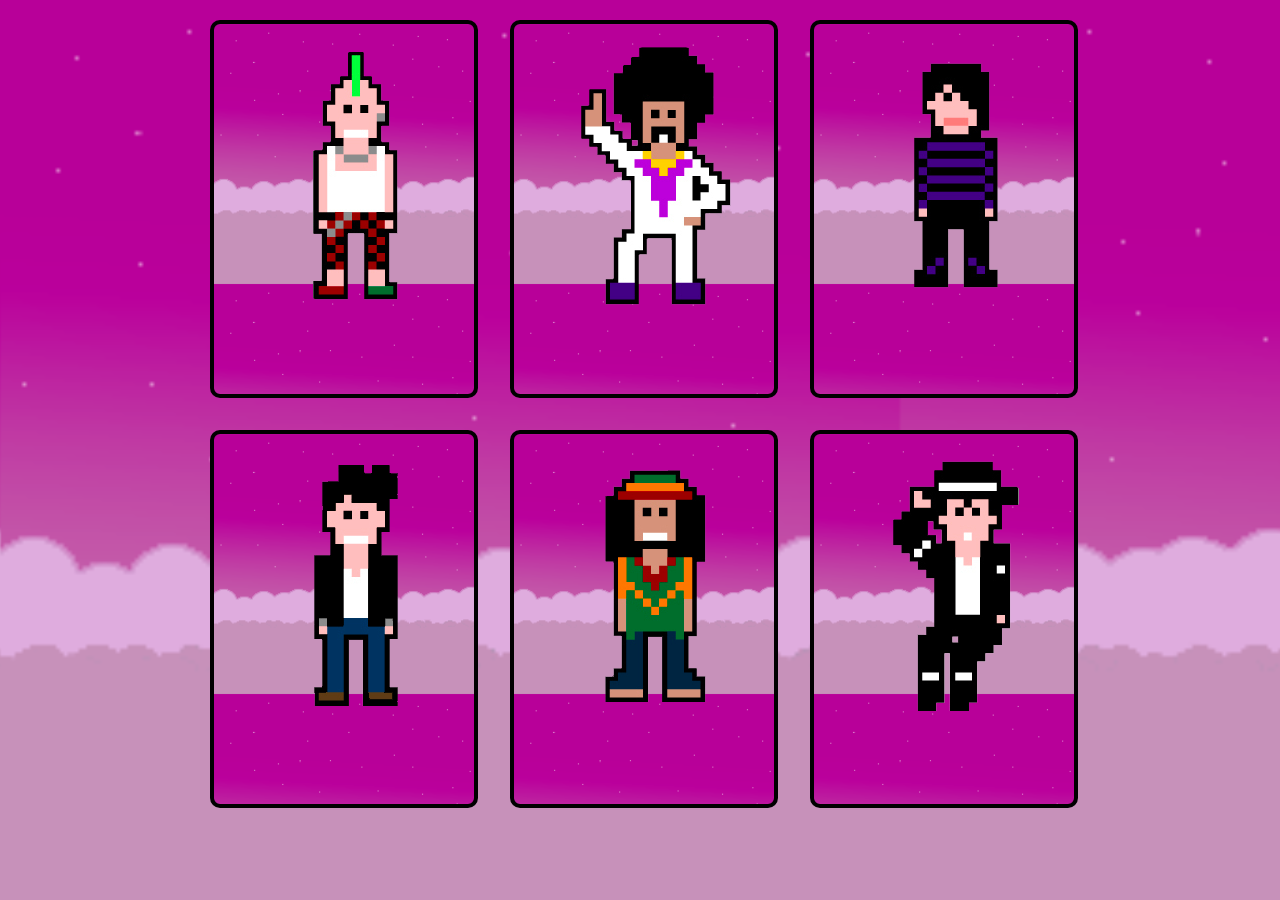
<file: cards.html>
<!DOCTYPE html>
<html lang="en">
  <head>
    <meta charset="UTF-8" />
    <meta http-equiv="X-UA-Compatible" content="IE=edge" />
    <meta name="viewport" content="width=device-width, initial-scale=1.0" />
    <title>Document</title>
    <link rel="stylesheet" href="static/css/styles.css" />
    <link href="https://fonts.cdnfonts.com/css/amiga-forever" rel="stylesheet" />
  </head>
  <body>
    <!-- cards section -->
    <section>
      <div class="wrapper">
        <div class="card-container">
          <div class="card">
            <div class="card-front bad-guy card1">
              <img src="static/images/rotten-johnny.png" />
            </div>
            <div class="card-back">
              <h3>Rotten Johnny</h3>
              <p>
                Battle cry:<br />
                "Never mind your bollocks, I'm going to cream cracker ya!
                Feeling lucky punk?" <br /><br />Weapon of choice:
                <br />Headbutts, flob, studded gloves.
              </p>
            </div>
          </div>
        </div>
        <div class="card-container">
          <div class="card">
            <div class="card-front">
              <img src="static/images/disco-inferno.png" alt="" />
            </div>
            <div class="card-back">
              <h3>Disco Inferno</h3>
              <p>
                Battle cry: <br />"Your midweight Motown crossover R'nB ain't
                disco. I have all the hot moves and I'm going to burn you
                down!"<br />
                <br />Weapon of choice: <br />Lasers fired from the fingers.
              </p>
            </div>
          </div>
        </div>
        <div class="card-container">
          <div class="card">
            <div class="card-front">
              <img src="static/images/the-inhuman-plague.png" />
            </div>
            <div class="card-back">
              <h3>The Inhuman Plague</h3>
              <p>
                Battle cry: <br />"Ey up chuck, you think your songs are
                infectious? I'm going to go fully pandemic mate!"
                <br /><br />Weapon of choice:<br />
                Covid-85 spores
              </p>
            </div>
          </div>
        </div>
        <div class="card-container">
          <div class="card">
            <div class="card-front">
              <img src="static/images/shanking-stevens1.png" />
            </div>
            <div class="card-back">
              <h3>Shanking Stevens</h3>
              <p>
                Battle cry:<br />
                "This ole house ain't big enough for the both of us. What's
                behind the green door? Your demise boyo!" <br /><br />Weapon of
                choice:<br />
                Flick knife (and comb)
              </p>
            </div>
          </div>
        </div>
        <div class="card-container">
          <div class="card">
            <div class="card-front">
              <img src="static/images/bob-mardy.png" />
            </div>
            <div class="card-back">
              <h3>Bob Mardy</h3>
              <p>
                Battle cry:<br />
                "I shot the sheriff and I'm going to take you down. No Lionel
                no-one cry." <br /><br />Weapon of choice:<br />
                Disorientating smoke from a special cigarette.
              </p>
            </div>
          </div>
        </div>
        <div class="card-container">
          <div class="card">
            <div class="card-front">
              <img src="static/images/whackem-jackson.png" />
            </div>
            <div class="card-back">
              <h3>Whack’em Jackson</h3>
              <p>
                Battle cry:<br />
                Arrrrgghhhhh! Your music makes me want to scream. I'm going to
                moonwalk all over you! Hee hee!" <br /><br />Weapon of
                choice:<br />
                Sharpened shoe kicks and a razor blade hat.
              </p>
            </div>
          </div>
        </div>
      </div>
    </section>
  </body>
</html>
</file>
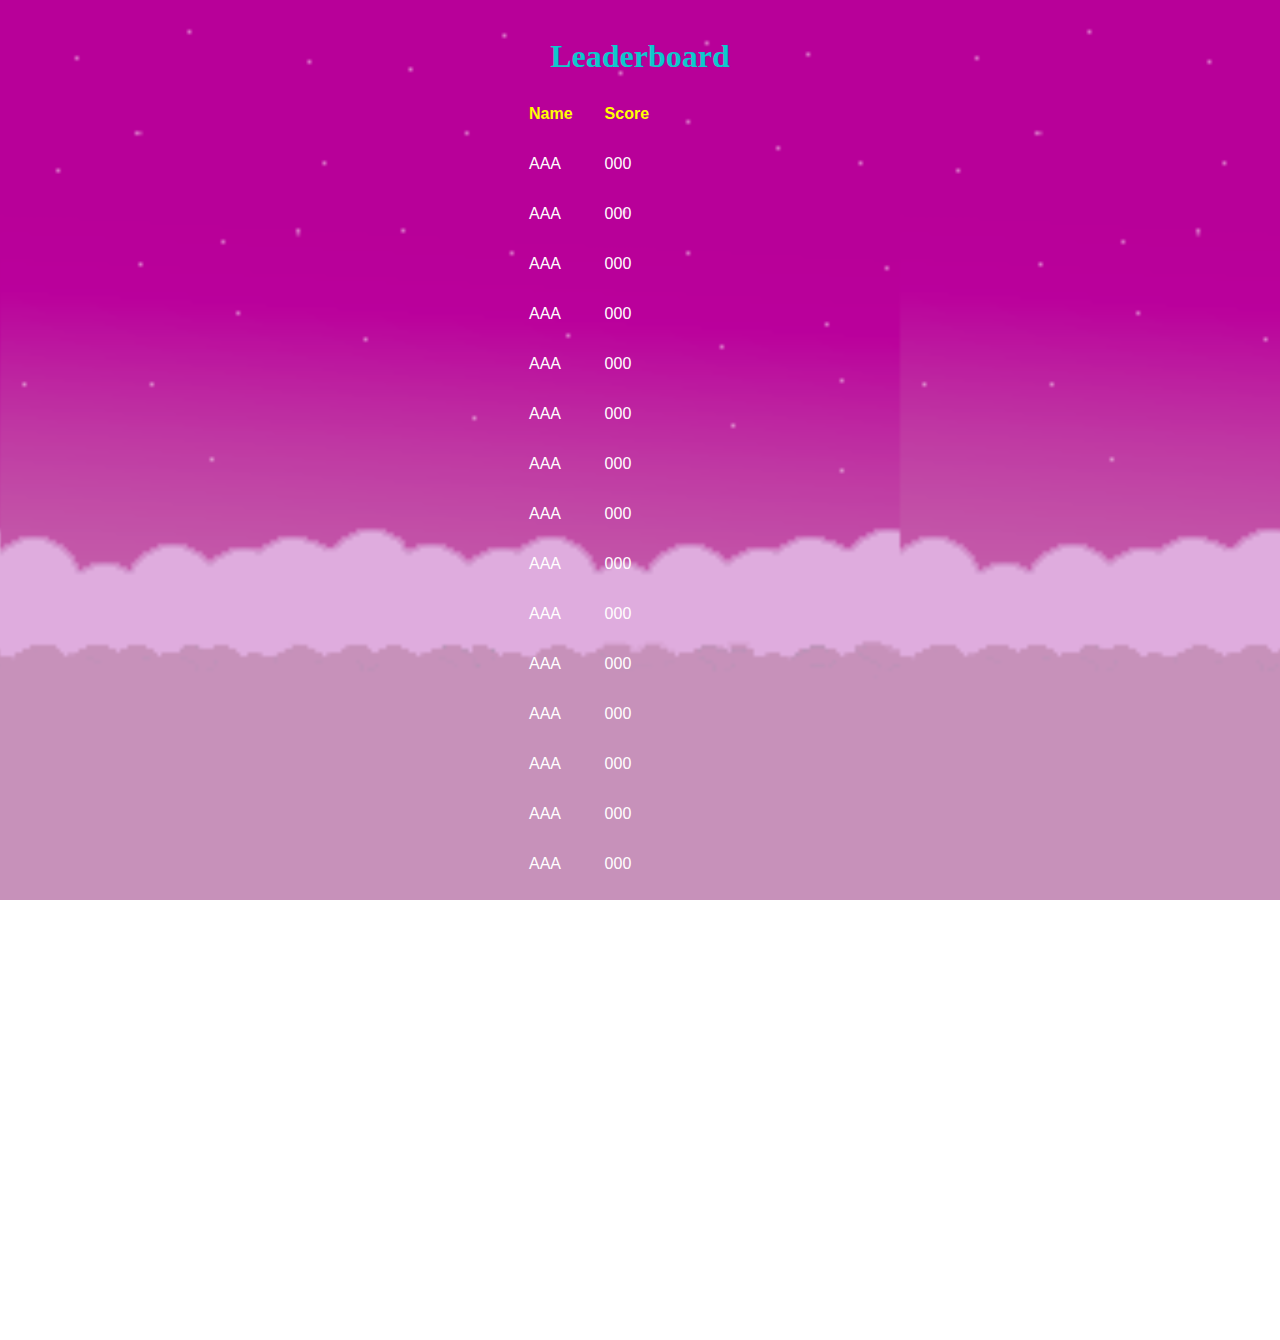
<file: leaderboard.html>
<!DOCTYPE html>
<html lang="en">
  <head>
    <meta charset="UTF-8" />
    <meta http-equiv="X-UA-Compatible" content="IE=edge" />
    <meta name="viewport" content="width=device-width, initial-scale=1.0" />
    <title>Document</title>
    <link rel="stylesheet" href="static/css/styles.css" />
    <link href="https://fonts.cdnfonts.com/css/amiga-forever" rel="stylesheet" />
  </head>
  <body>
      <section>
        <!-- leaderboard header -->
        <h1>Leaderboard</h1>   
        <!-- leaderboard -->
       <table div id="scoreboard">
            <tr>
               <th>Name</th>
               <th>Score</th>
            </tr>
            <tr>
                <td>AAA</td>
                <td>000</td>
            </tr>
            <tr>
                <td>AAA</td>
                <td>000</td>
            </tr>
            <tr>
                <td>AAA</td>
                <td>000</td>
            </tr>
            <tr>
                <td>AAA</td>
                <td>000</td>
            </tr>
            <tr>
                <td>AAA</td>
                <td>000</td>
            </tr>
            <tr>
                <td>AAA</td>
                <td>000</td>
            </tr>
            <tr>
                <td>AAA</td>
                <td>000</td>
            </tr>
            <tr>
                <td>AAA</td>
                <td>000</td>
            </tr>
            <tr>
                <td>AAA</td>
                <td>000</td>
            </tr>
            <tr>
                <td>AAA</td>
                <td>000</td>
            </tr>
            <tr>
                <td>AAA</td>
                <td>000</td>
            </tr>
            <tr>
                <td>AAA</td>
                <td>000</td>
            </tr>
            <tr>
                <td>AAA</td>
                <td>000</td>
            </tr>
            <tr>
                <td>AAA</td>
                <td>000</td>
            </tr>
            <tr>
                <td>AAA</td>
                <td>000</td>
            </tr>
            <tr>
                <td>AAA</td>
                <td>000</td>
            </tr>
            <tr>
                <td>AAA</td>
                <td>000</td>
            </tr>
            <tr>
                <td>AAA</td>
                <td>000</td>
            </tr><tr>
                <td>AAA</td>
                <td>000</td>
            </tr>
            <tr>
                <td>AAA</td>
                <td>000</td>
            </tr>
            <tr>
                <td>AAA</td>
                <td>000</td>
            </tr>
            <tr>
                <td>AAA</td>
                <td>000</td>
            </tr>
            <tr>
                <td>AAA</td>
                <td>000</td>
            </tr>
            <tr>
                <td>AAA</td>
                <td>000</td>
            </tr>
       </table>
      </section>
    </body>
</html>
</file>
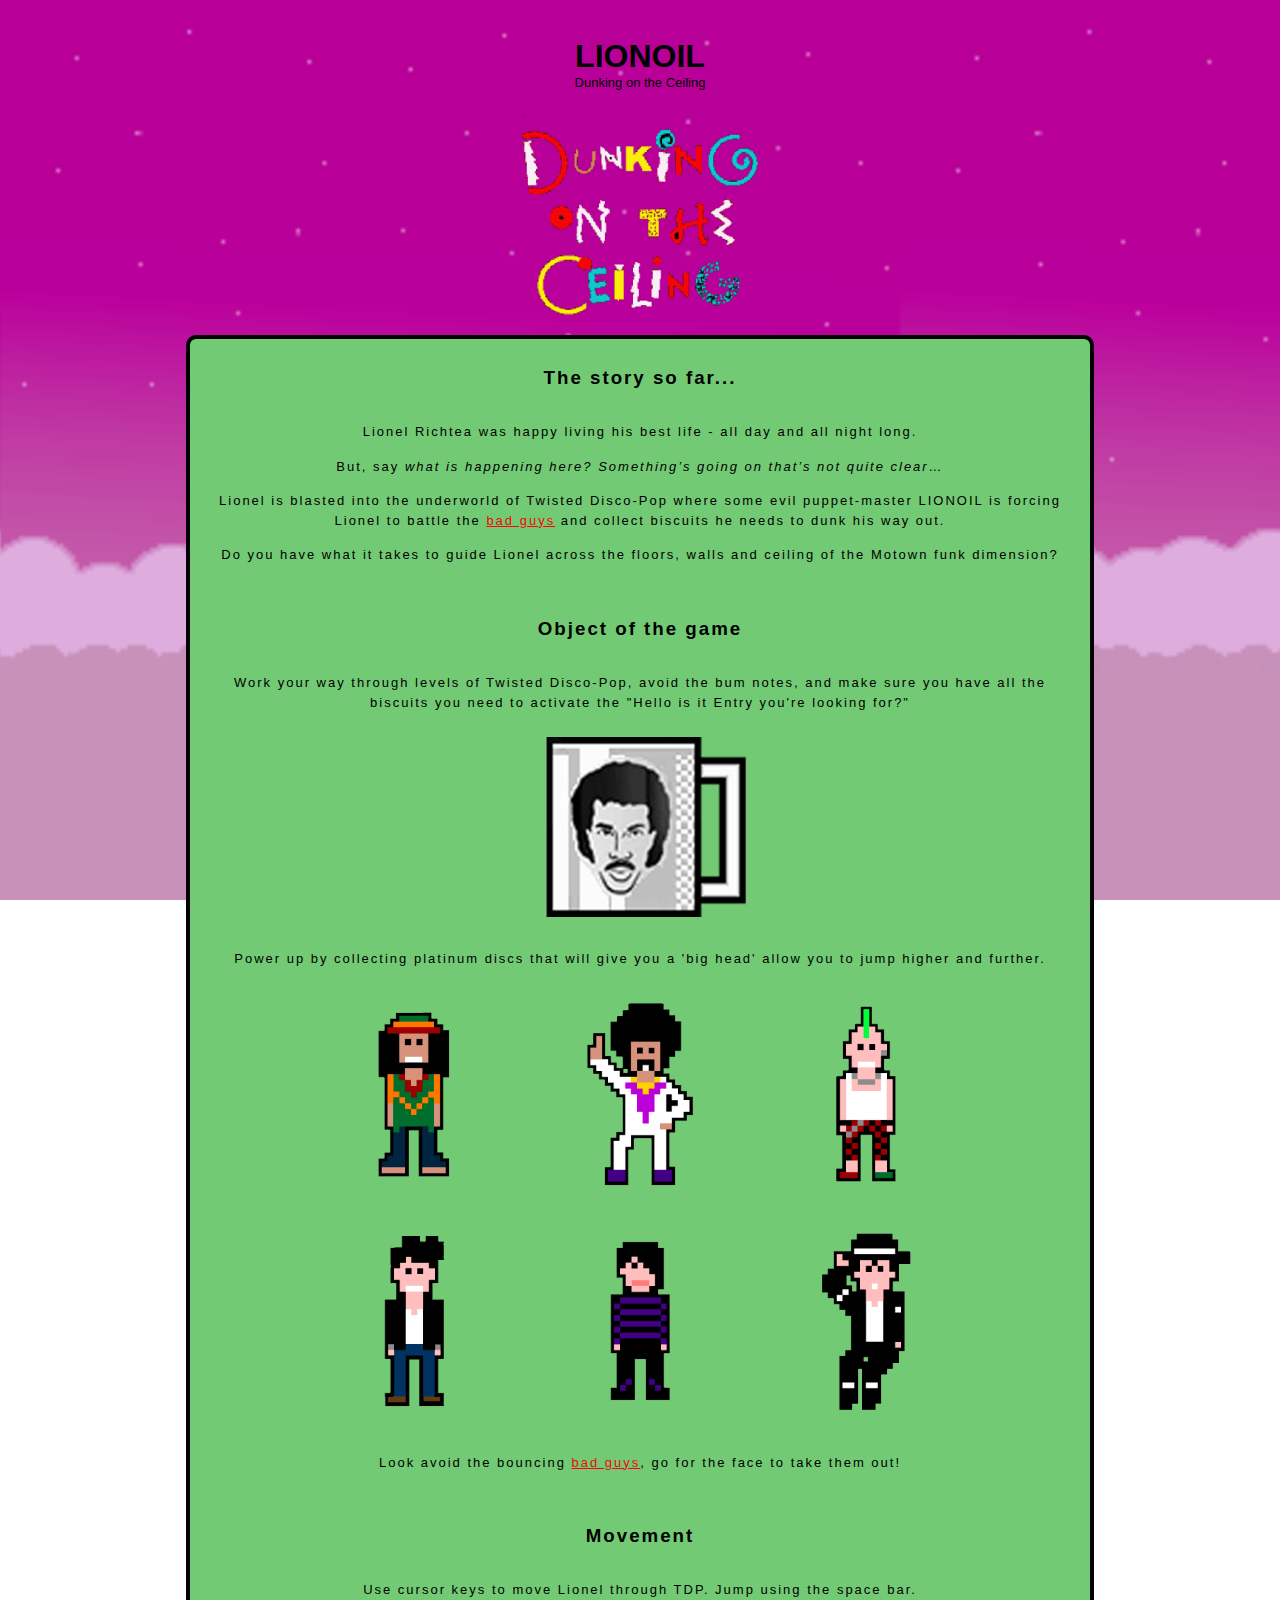
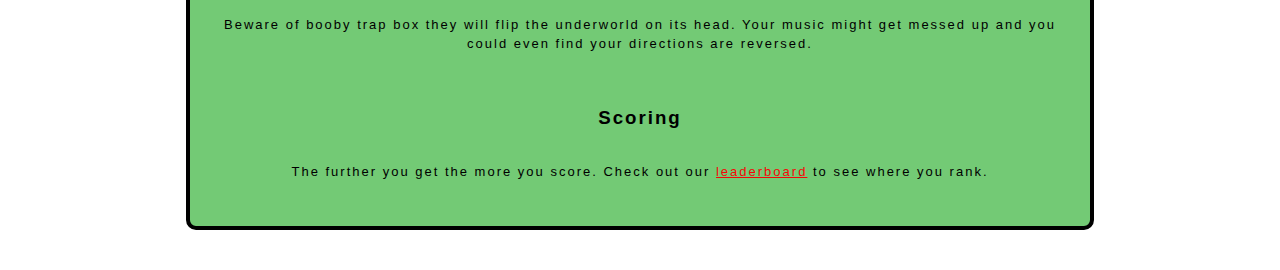
<file: story.html>
<!DOCTYPE html>
<html lang="en">
  <head>
    <meta charset="UTF-8" />
    <meta http-equiv="X-UA-Compatible" content="IE=edge" />
    <meta name="viewport" content="width=device-width, initial-scale=1.0" />
    <title>Story</title>
    <link rel="stylesheet" href="static/css/styles.css" />
    <link
      href="https://fonts.cdnfonts.com/css/amiga-forever"
      rel="stylesheet"
    />
  </head>
  <body>
    <header>
      <h1>LIONOIL</h1>

      <p>Dunking on the Ceiling</p>
    </header>
    <main>
      <div class="wrapper">
        <img src="static/images/Title.png" height="200px" />
      </div>
      <div class="story-page wrapper">
        <div class="story">
          <h3>The story so far...</h3>
          <p>
            Lionel Richtea was happy living his best life - all day and all
            night long.
          </p>
          <p>
            But, say
            <em
              >what is happening here? Something’s going on that’s not quite
              clear…</em
            >
          </p>
          <p>
            Lionel is blasted into the underworld of Twisted Disco-Pop where
            some evil puppet-master LIONOIL is forcing Lionel to battle the
            <a href="cards.html">bad guys</a> and collect biscuits he needs to
            dunk his way out.
          </p>
          <p>
            Do you have what it takes to guide Lionel across the floors, walls
            and ceiling of the Motown funk dimension?
          </p>
        </div>

        <div class="object-of-game">
          <h3>Object of the game</h3>
          <p>
            Work your way through levels of Twisted Disco-Pop, avoid the bum
            notes, and make sure you have all the biscuits you need to activate
            the "Hello is it Entry you're looking for?"
          </p>
          <img src="static/images/mug.png" height="180px">
          <p>
            Power up by collecting platinum discs that will give you a 'big
            head' allow you to jump higher and further.
          </p>
          <img src="static/images/bob-mardy.png" alt="" height="200px">
          <img src="static/images/disco-inferno.png" alt="" height="200px">
          <img src="static/images/rotten-johnny.png" alt="" height="200px">
          <img src="static/images/shanking-stevens1.png" alt="" height="200px">
          <img src="static/images/the-inhuman-plague.png" alt="" height="200px">
          <img src="static/images/whackem-jackson.png" alt="" height="200px">
          <p>
            Look avoid the bouncing <a href="cards.html">bad guys</a>, go for
            the face to take them out!
          </p>
        </div>

        <div class="movement">
          <h3>Movement</h3>
          <p>
            Use cursor keys to move Lionel through TDP. Jump using the space
            bar.
          </p>
          <p>
            Beware of booby trap box they will flip the underworld on its head.
            Your music might get messed up and you could even find your
            directions are reversed.
          </p>
        </div>

        <div class="scoring">
          <h3>Scoring</h3>
          <p>
            The further you get the more you score. Check out our
            <a href="leaderboard.html">leaderboard</a> to see where you rank.
          </p>
        </div>
      </div>
    </main>
    <footer></footer>
  </body>
</html>
</file>
<file: static/css/styles.css>
/* ------------------------------------- global text settings */

* {
  margin: 0;
  padding: 0;
}

h1 {
  text-align: center;
  color: #0dc8cd;
  padding-top: 3vw;
}

h3 {
  font-family: "Amiga Forever", sans-serif;
  color: black;
}

p {
  font-family: "Amiga Forever Pro", sans-serif;
  font-size: small;
  color: black;
}

.card-back h3,
.card-back p {
  padding: 15px;
  color: black;
}


img {
  align-items: center;
  padding-top: 10px;
}

body {
  height: 100vh;
  background-image: url("../sprites/bg5.png");
  background-size: contain;
  background-attachment: fixed;
  color: black;
}

.wrapper {
  display: flex;
  flex-wrap: wrap;
  justify-content: center;
  max-width: 900px;
  margin: auto;
}

/* ------------------------------------- card settings */

.card-container {
  background-color: transparent;
  width: 260px;
  height: 370px;
  perspective: 1000px;
  margin: 20px;
}

.card {
  position: relative;
  width: 100%;
  height: 100%;
  text-align: center;
  transition: transform 0.8s;
  transform-style: preserve-3d;
}

.card-container:hover .card {
  transform: rotateY(180deg);
}

.card-front,
.card-back {
  position: absolute;
  width: 100%;
  height: 100%;
  backface-visibility: hidden;
  border: black 4px solid;
  border-radius: 10px;
  transform: rotateX(0deg);
  perspective: 0;
  -webkit-perspective: 0;
  -webkit-backface-visibility: hidden;
  -webkit-transform: translate3d(0, 0, 0);
  visibility: visible;
  backface-visibility: hidden;
}

.card-front {
  background-image: url("../sprites/bg5.png");

  background-size: contain;
}

.card-back {
  background-color: #73ca75;
  transform: rotateY(180deg);
}


/* ------------------------------------- leaderboard table settings */
#scoreboard {
  font-family: "Amiga Forever", sans-serif;
  padding-left: 40vw;
  padding-right: 40vw;
  padding-top: 1vw;
}

th {
  color: yellow;
}

td {
  color: white;
}

th,
td {
  padding: 15px;
  text-align: left;
}

/* ------------------------------------- story page settings */
.wrapper {
  display: flex;
  justify-content: center;
  padding-bottom: 20px;
}

.story-page {
  text-align: center;
  letter-spacing: 2px;
  line-height: 1.5;
  background-color: #73CA75;
  border: 4px solid black;
  border-radius: 10px;
  padding-bottom: 20px;
}

.story-page a {
  color: #F50707;
}

.story-page p {
  margin: 15px;
}
header h1 {
  font-family: "Amiga Forever", sans-serif;
  color: black;
}

.story-page h3 {
  padding: 15px;
}

.story-page img {
  padding: 10px;
}
header p {
  display: flex;
  justify-content: center;
  padding-bottom: 15px;
}

.story, .object-of-game, .movement, .scoring {
  margin: 10px;
}

footer {
  height: 40px;
}

/*------------------------------------------- navbar css */



ul {
  list-style-type: none;
  margin: 0;
  padding-left: 14%;
  overflow: hidden;
}

li {
  float: left;
  font-family: "Amiga Forever Pro", sans-serif;
}

li a {
  display: block;
  color: white;
  text-align: left;
  padding: 14px 16px;
  text-decoration: none;
}

li a:hover:not(.active) {
  background-color: #111;
}

.active {
  background-color: #73ca75;
}
</file>
